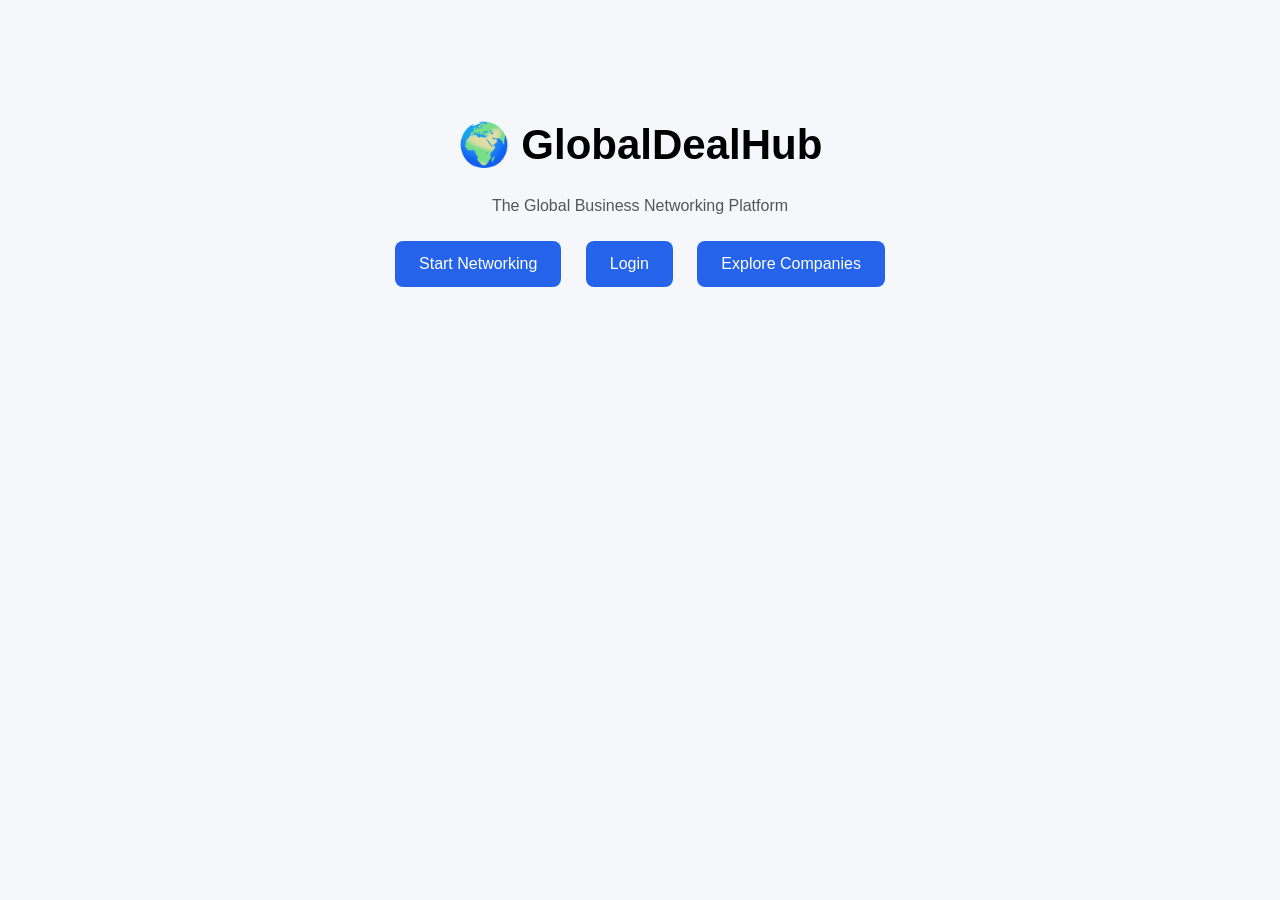
<file: index.html>
<!DOCTYPE html>
<html>
<head>
<title>GlobalDealHub</title>
<link rel="stylesheet" href="style.css">
</head>

<body>

<div class="hero">

<h1>🌍 GlobalDealHub</h1>
<p>The Global Business Networking Platform</p>

<div class="buttons">
<button onclick="startNetworking()">Start Networking</button>
<button onclick="openLogin()">Login</button>
<button onclick="openCompanies()">Explore Companies</button>
</div>

</div>

<script src="script.js"></script>

</body>
</html>
</file>
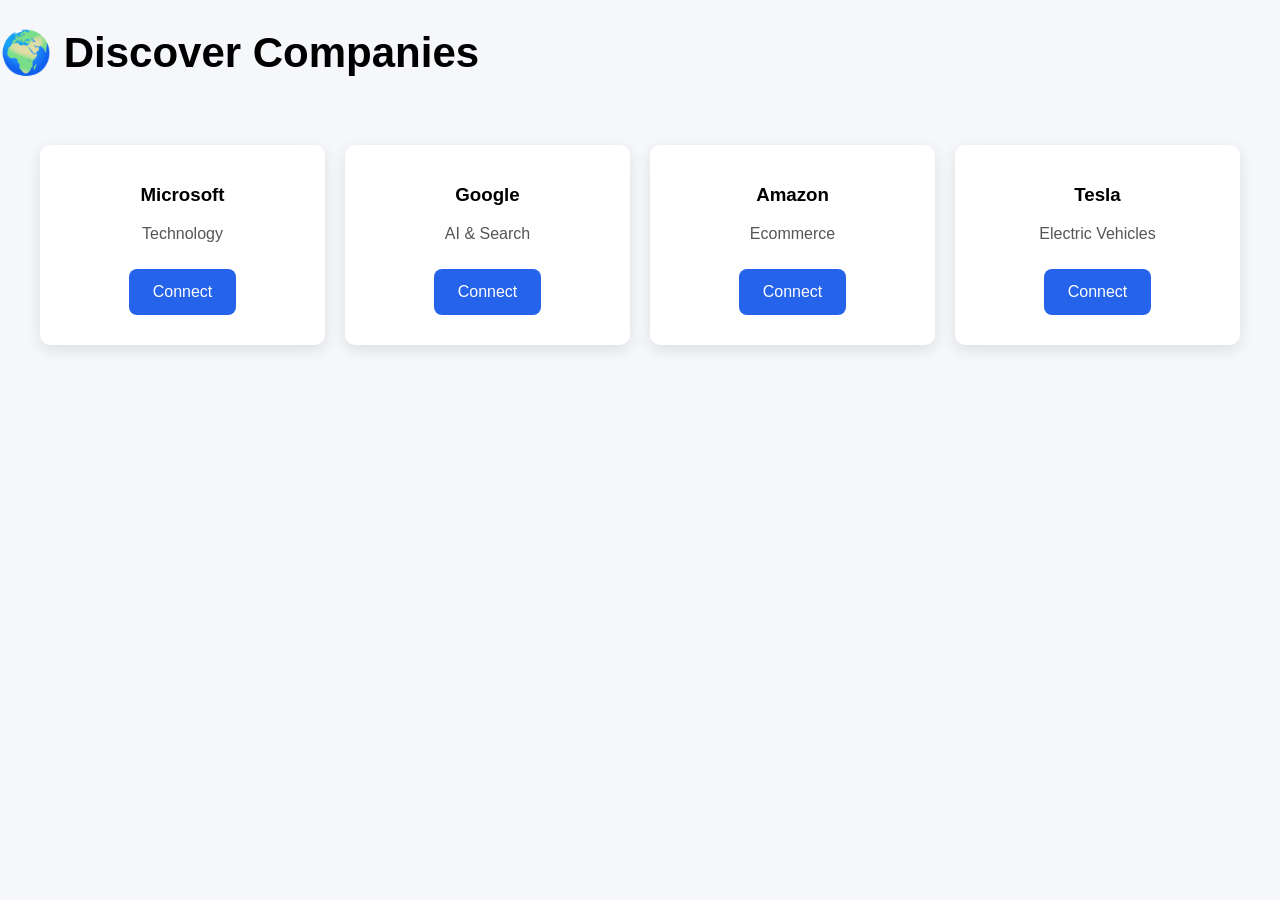
<file: companies.html>
<!DOCTYPE html>
<html>
<head>
<title>Discover Companies - GlobalDealHub</title>
<link rel="stylesheet" href="style.css">
</head>

<body>

<h1>🌍 Discover Companies</h1>

<div class="companies-container">

<div class="company-card">
<h3>Microsoft</h3>
<p>Technology</p>
<button onclick="connectCompany('Microsoft')">Connect</button>
</div>

<div class="company-card">
<h3>Google</h3>
<p>AI & Search</p>
<button onclick="connectCompany('Google')">Connect</button>
</div>

<div class="company-card">
<h3>Amazon</h3>
<p>Ecommerce</p>
<button onclick="connectCompany('Amazon')">Connect</button>
</div>

<div class="company-card">
<h3>Tesla</h3>
<p>Electric Vehicles</p>
<button onclick="connectCompany('Tesla')">Connect</button>
</div>

</div>

<script src="script.js"></script>

</body>
</html>
</file>
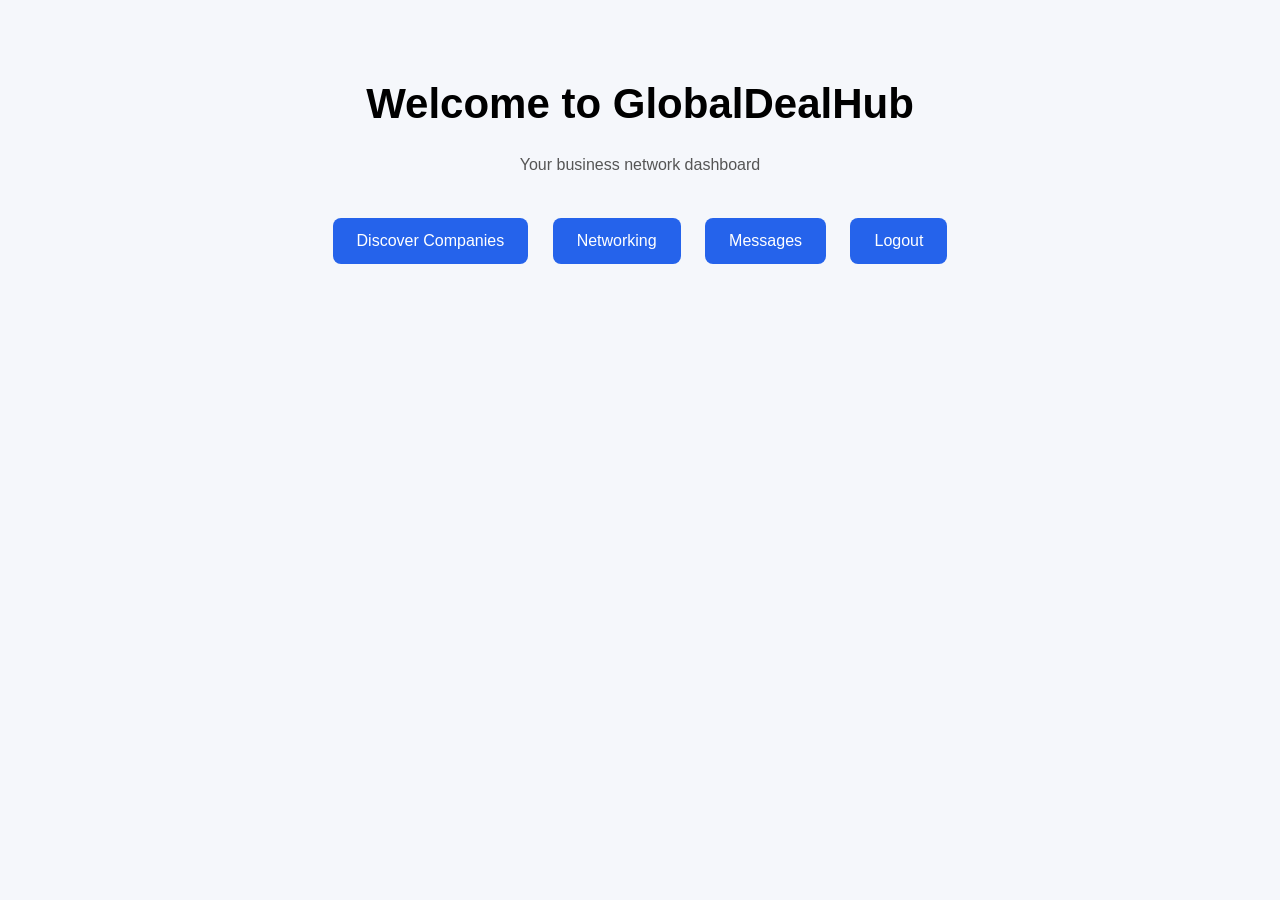
<file: dashboard.html>
<!DOCTYPE html>
<html>
<head>
<title>Dashboard - GlobalDealHub</title>
<link rel="stylesheet" href="style.css">
</head>

<body>

<div class="dashboard">

<h1>Welcome to GlobalDealHub</h1>
<p>Your business network dashboard</p>

<br>

<button onclick="openCompanies()">Discover Companies</button>
<button onclick="goNetwork()">Networking</button>
<button onclick="goMessages()">Messages</button>
<button onclick="logout()">Logout</button>

</div>

<script src="script.js"></script>

</body>
</html>
</file>
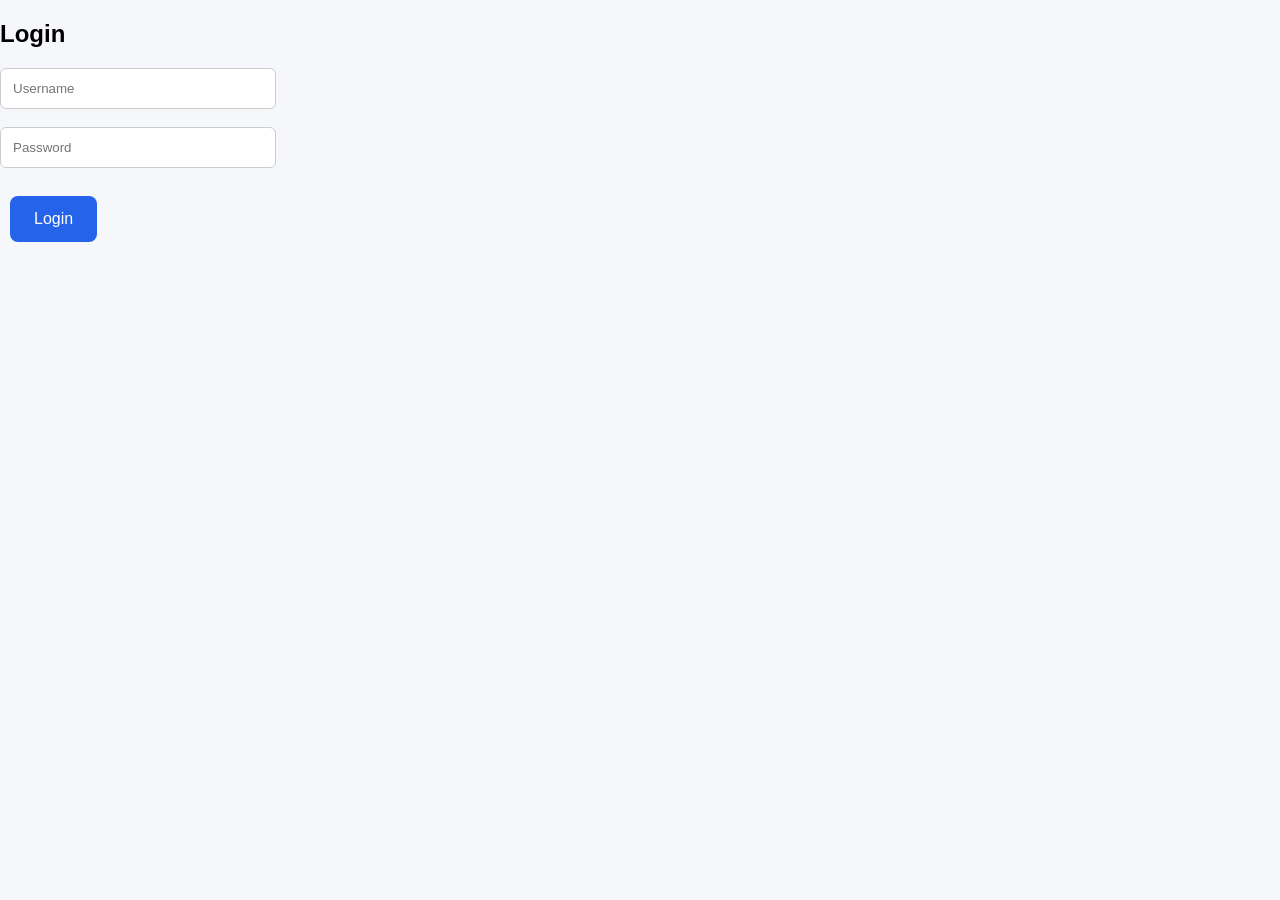
<file: login.html>
<!DOCTYPE html>
<html>
<head>
<title>Login - GlobalDealHub</title>
<link rel="stylesheet" href="style.css">
</head>

<body>

<h2>Login</h2>

<input type="text" id="loginUser" placeholder="Username">
<br><br>
<input type="password" id="loginPass" placeholder="Password">
<br><br>

<button onclick="login()">Login</button>

<script src="script.js"></script>

</body>
</html>
</file>
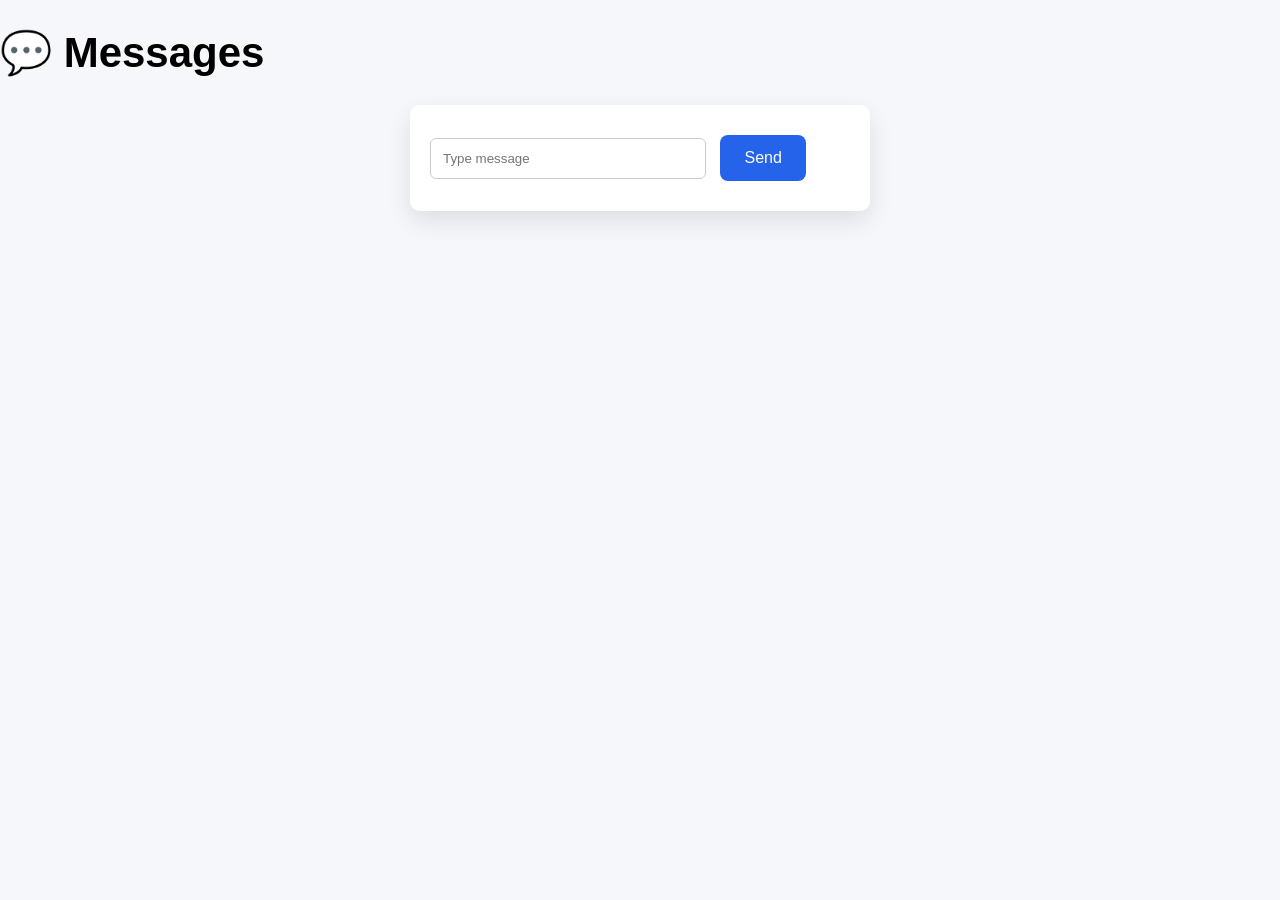
<file: messages.html>
<!DOCTYPE html>
<html>
<head>
<title>Messages - GlobalDealHub</title>
<link rel="stylesheet" href="style.css">
</head>

<body>

<h1>💬 Messages</h1>

<div class="chat-container">

<input id="messageInput" placeholder="Type message">
<button onclick="sendMessage()">Send</button>

<div id="chatBox"></div>

</div>

<script src="script.js"></script>

</body>
</html>
</file>
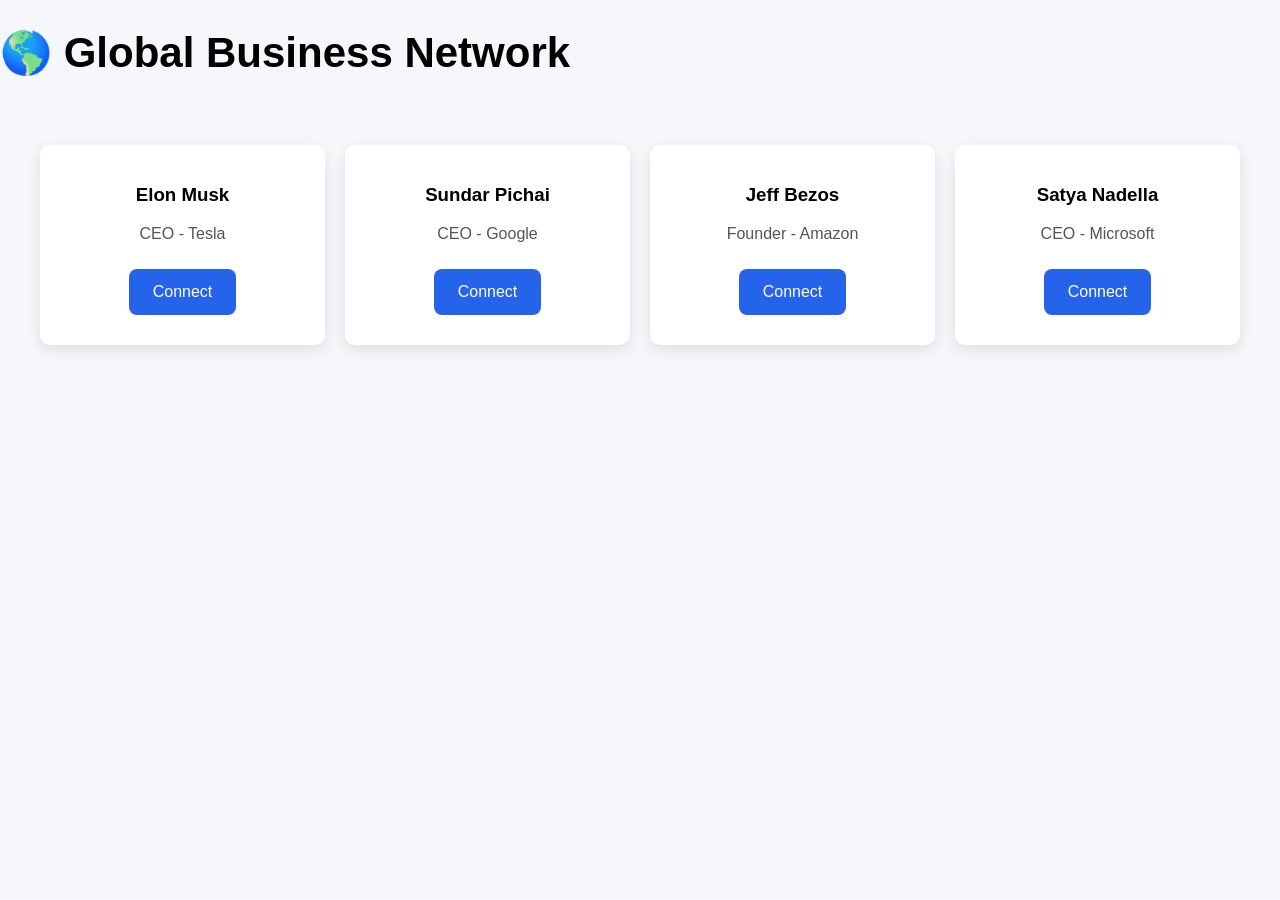
<file: network.html>
<!DOCTYPE html>
<html>
<head>
<title>Network - GlobalDealHub</title>
<link rel="stylesheet" href="style.css">
</head>

<body>

<h1>🌎 Global Business Network</h1>

<div class="network-container">

<div class="profile-card">
<h3>Elon Musk</h3>
<p>CEO - Tesla</p>
<button onclick="connectUser('Elon Musk')">Connect</button>
</div>

<div class="profile-card">
<h3>Sundar Pichai</h3>
<p>CEO - Google</p>
<button onclick="connectUser('Sundar Pichai')">Connect</button>
</div>

<div class="profile-card">
<h3>Jeff Bezos</h3>
<p>Founder - Amazon</p>
<button onclick="connectUser('Jeff Bezos')">Connect</button>
</div>

<div class="profile-card">
<h3>Satya Nadella</h3>
<p>CEO - Microsoft</p>
<button onclick="connectUser('Satya Nadella')">Connect</button>
</div>

</div>

<script src="script.js"></script>

</body>
</html>
</file>
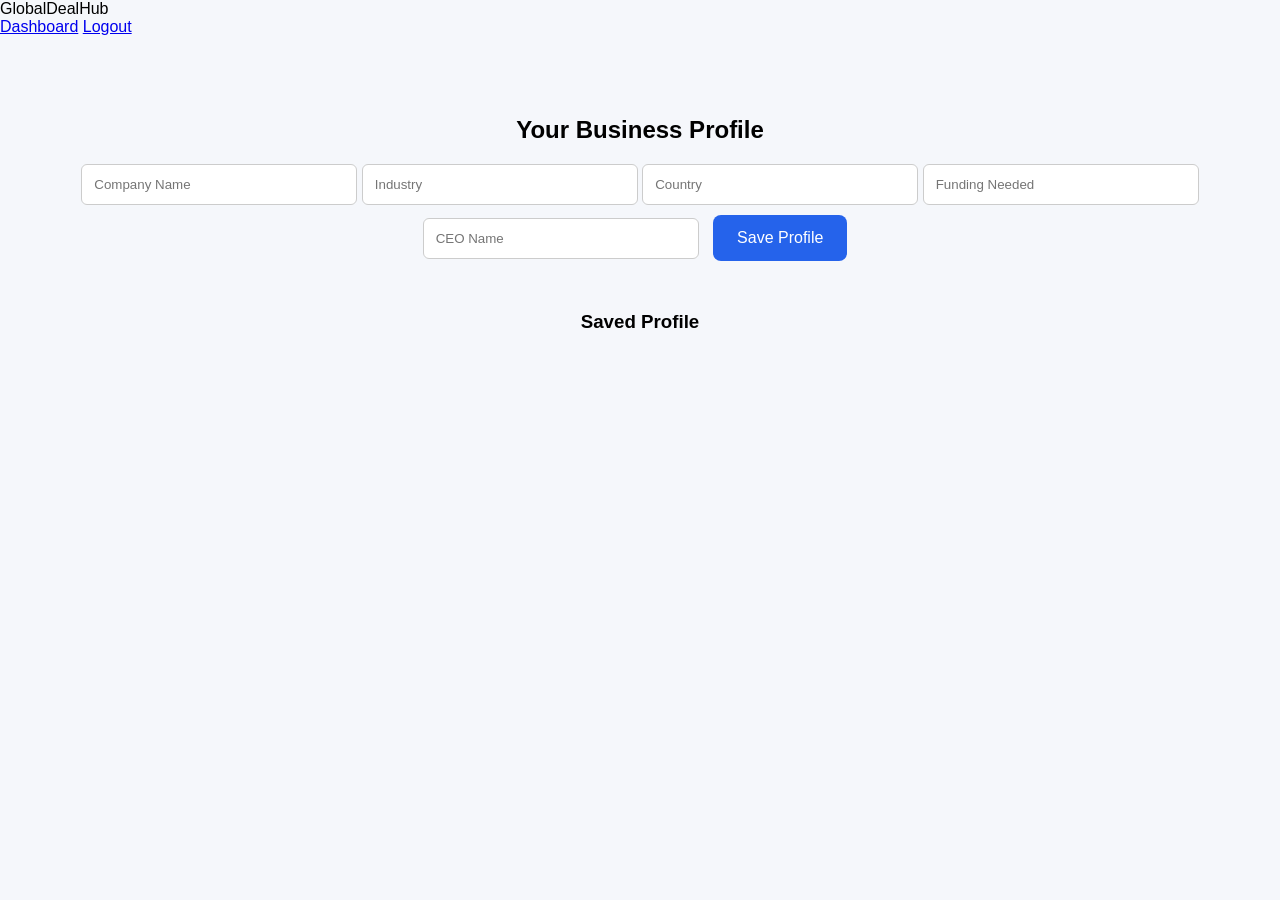
<file: profile.html>
<!DOCTYPE html>
<html>
<head>
<title>Business Profile - GlobalDealHub</title>
<link rel="stylesheet" href="style.css">
</head>

<body>

<header>
<div class="logo">GlobalDealHub</div>

<nav>
<a href="dashboard.html">Dashboard</a>
<a href="#" onclick="logout()">Logout</a>
</nav>
</header>

<div class="dashboard">

<h2>Your Business Profile</h2>

<input type="text" id="companyName" placeholder="Company Name">
<input type="text" id="industry" placeholder="Industry">
<input type="text" id="country" placeholder="Country">
<input type="text" id="funding" placeholder="Funding Needed">
<input type="text" id="ceoName" placeholder="CEO Name">

<button onclick="saveProfile()">Save Profile</button>

<h3 style="margin-top:40px;">Saved Profile</h3>

<div id="profileDisplay"></div>

</div>

<script src="script.js"></script>

</body>
</html>
</file>
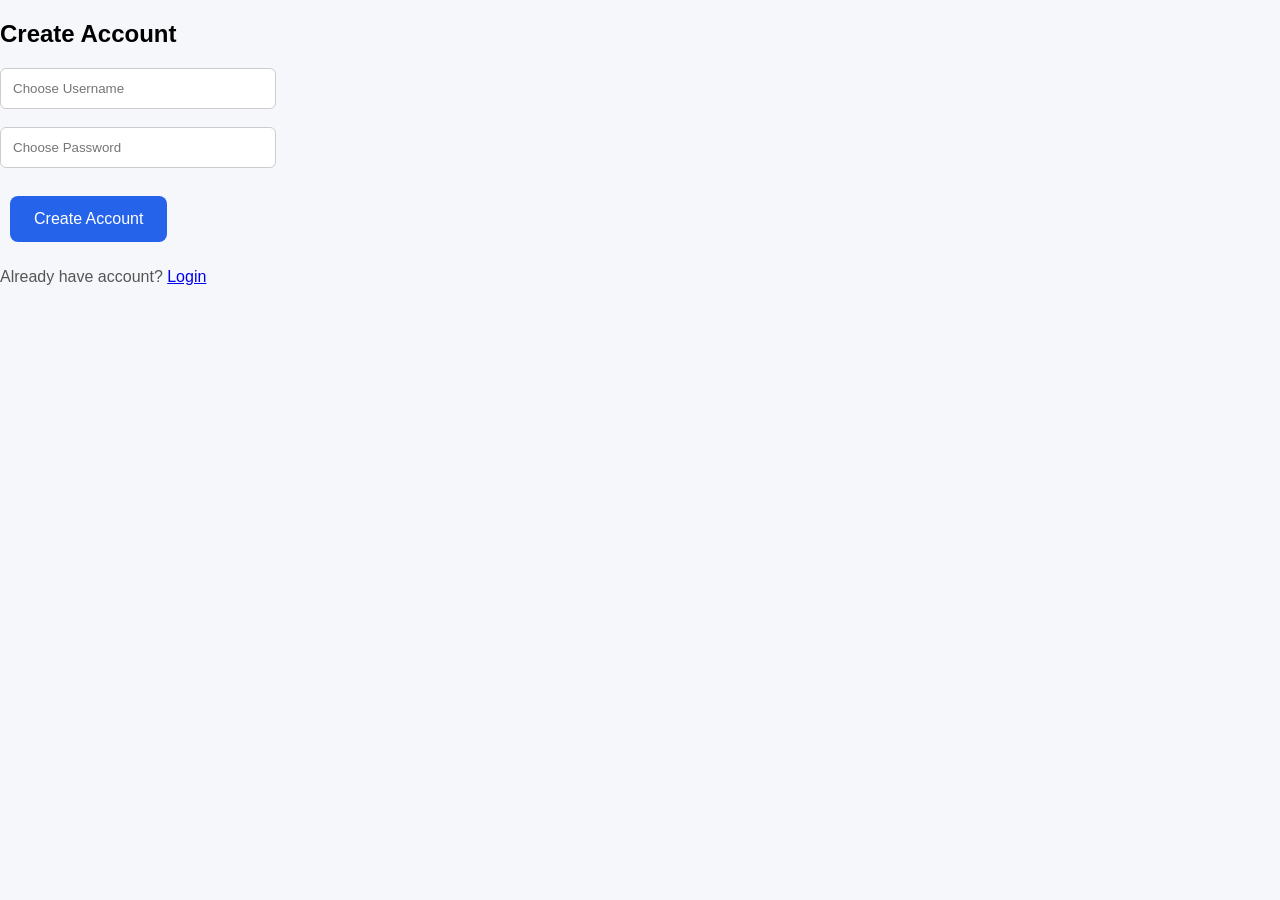
<file: signup.html>
<!DOCTYPE html>
<html>
<head>
<title>Create Account - GlobalDealHub</title>
<link rel="stylesheet" href="style.css">
</head>

<body>

<h2>Create Account</h2>

<input type="text" id="username" placeholder="Choose Username">
<br><br>
<input type="password" id="password" placeholder="Choose Password">
<br><br>

<button onclick="createAccount()">Create Account</button>

<p>Already have account? <a href="login.html">Login</a></p>

<script src="script.js"></script>

</body>
</html>
</file>
<file: style.css>
body{
font-family: Arial, Helvetica, sans-serif;
background: #f5f7fb;
margin:0;
}

.hero{
text-align:center;
margin-top:120px;
}

h1{
font-size:42px;
}

p{
color:#555;
}

button{
background:#2563eb;
color:white;
border:none;
padding:14px 24px;
margin:10px;
border-radius:8px;
cursor:pointer;
font-size:16px;
}

button:hover{
background:#1e40af;
}

input{
padding:12px;
width:250px;
border-radius:6px;
border:1px solid #ccc;
}

.dashboard{
text-align:center;
margin-top:80px;
}

.chat-container{
width:420px;
margin:auto;
background:white;
padding:20px;
border-radius:10px;
box-shadow:0 10px 25px rgba(0,0,0,0.1);
}

.companies-container,
.network-container{
display:grid;
grid-template-columns:repeat(auto-fit,minmax(250px,1fr));
gap:20px;
padding:40px;
}

.company-card,
.profile-card{
background:white;
padding:20px;
border-radius:10px;
box-shadow:0 5px 15px rgba(0,0,0,0.1);
text-align:center;
}
</file>
